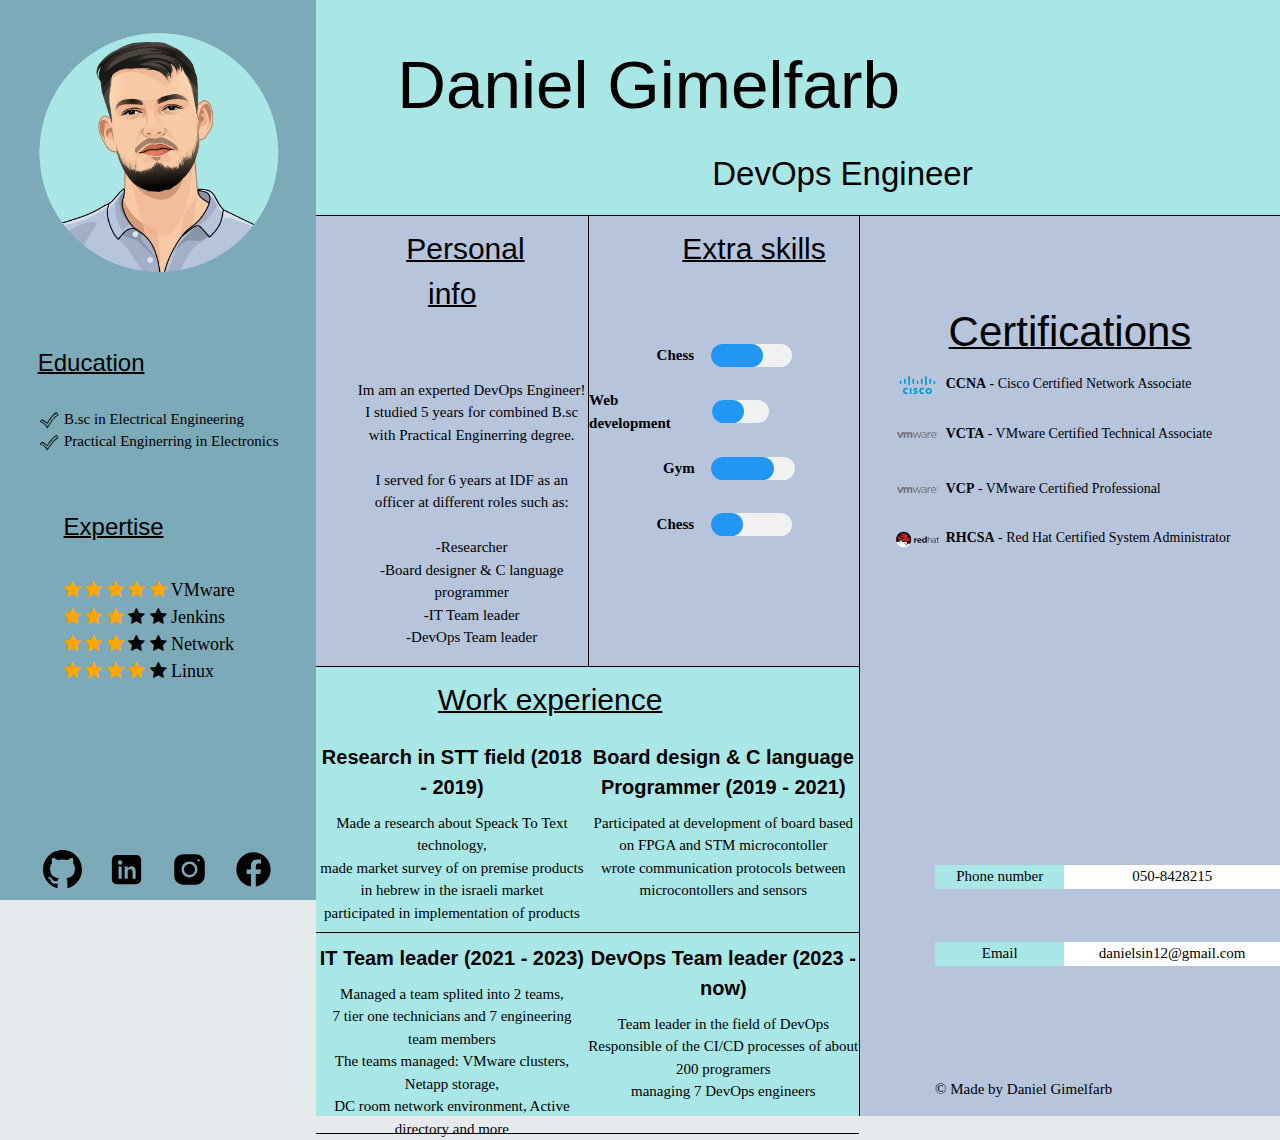
<file: index.html>
<!DOCTYPE html>
<html lang="en">
  <head>
    <meta charset="UTF-8" />
    <meta http-equiv="X-UA-Compatible" content="IE=edge" />
    <meta name="viewort" content="width=device-width, initial-scale=1.0" />
    <meta name="description" content="Daniel Gimelfarb Resume" />
    <title>Document</title>
    <link
      rel="stylesheet"
      href="https://cdnjs.cloudflare.com/ajax/libs/font-awesome/4.7.0/css/font-awesome.min.css"
    />
    <link rel="stylesheet" href="index.css" />
    <link rel="stylesheet" href="https://www.w3schools.com/w3css/4/w3.css">
  </head>
  <body>
    <section id="left-side-of-page">
      <img
        id="img-of-daniel"
        src="/images/DSC_0175.png"
        alt="picture of Daniel Gimelfarb"
      />
      <div id="education-paragraph">
        <div id="education-header">
          <h3>Education</h3>
        </div>
        <div id="first-education-line">
          <span
            ><img
              src="/images/icons8-done.svg"
              alt="img of done sign"
              class="done-sign"
          /></span>
          <span>B.sc in Electrical Engineering<br /> </span>
        </div>
        <div id="second-education-line">
          <span
            ><img
              src="/images/icons8-done.svg"
              alt="img of done sign"
              class="done-sign"
          /></span>
          <span>Practical Enginerring in Electronics</span>
        </div>
        </div>
      </div>
      <div id="expertise-paragrapgh">
        <div id="expertise-header">
          <h3>Expertise</h3>
        </div>
        <div id="first-expertise-line">
          <span class="fa fa-star checked"></span>
          <span class="fa fa-star checked"></span>
          <span class="fa fa-star checked"></span>
          <span class="fa fa-star checked"></span>
          <span class="fa fa-star checked"></span>
          <span>VMware</span>
        </div>
        <div id="second-expertise-line">
          <span class="fa fa-star checked"></span>
          <span class="fa fa-star checked"></span>
          <span class="fa fa-star checked"></span>
          <span class="fa fa-star "></span>
          <span class="fa fa-star "></span>
          <span>Jenkins</span>
        </div>
        <div id="third-expertise-line">
          <span class="fa fa-star checked"></span>
          <span class="fa fa-star checked"></span>
          <span class="fa fa-star checked"></span>
          <span class="fa fa-star "></span>
          <span class="fa fa-star "></span>
          <span>Network</span>
        </div>
        <div id="fourth-expertise-line">
          <span class="fa fa-star checked"></span>
          <span class="fa fa-star checked"></span>
          <span class="fa fa-star checked"></span>
          <span class="fa fa-star checked"></span>
          <span class="fa fa-star "></span>
          <span>Linux</span>
        </div>
      </div>
      <div id="bottom-link-pictures">
        <span
          ><a href="https://github.com/Fro1m" target="_blank"
            ><img
              src="/images/iconmonstr-github-1.svg"
              alt="logo of github"
              class="logo" /></a
        ></span>
        <span
          ><a
            href="https://www.linkedin.com/in/daniel-gimelfarb-2b8b35134/"
            target="_blank"
            ><img
              src="/images/icons8-linkedin.svg"
              alt="logo of linkedin"
              class="logo" /></a
        ></span>
        <span
          ><a href="https://www.instagram.com/daniel_gimel7/" target="_blank"
            ><img
              src="/images/icons8-instagram.svg"
              alt="logo of instagram"
              class="logo" /></a
        ></span>
        <span
          ><a
            href="https://www.facebook.com/daniel.gimelfarb.5/"
            target="_blank"
            ><img
              src="/images/icons8-facebook.svg"
              alt="logo of facebook"
              class="logo" /></a
        ></span>
      </div>
    </section>
    <div id="right-side-of-page">
      <header id="header-of-page">
        <h1 id="name-header">Daniel Gimelfarb</h1>
        <h2 id="title-header">DevOps Engineer</h2>
      </header>
      <div id="body-of-the-page">
        <div id="left-side">
          <div id="top-left-side-body">
            <div style="width: 50%">
              <h3
                id="personal-info-header"
                style="text-align: center; margin-right: 3em"
              >
                Personal info
              </h3>
              <p id="personal-info-paragraph">
                Im am an experted DevOps Engineer!<br />
                I studied 5 years for combined B.sc with Practical Enginerring degree.<br>
                <br>
                I served for 6 years at IDF as an officer at different roles such as:<br><br>
                -Researcher<br>
                -Board designer & C language programmer<br>
                -IT Team leader<br>
                -DevOps Team leader<br><br>
                I gained a lot of experience in many fields and I am ready for my next challenge!
              </p>
            </div>
            <div style="width: 50%; border-right: solid; border-left: solid;
            border-width: 1px; ">
              <h3 id="extra-skills-header">Extra skills</h3>
              <div id="extra-skills-paragraph" >
                <span style="display: flex; align-items: center; justify-content: center;">
                  <strong>Chess </strong>&nbsp&nbsp<div class="w3-light-grey w3-round-xlarge" style="width: 30%; margin-left: 1vh;">
                    <div class="w3-container w3-blue w3-round-xlarge" style="width: 65%;"><br></div>
                  </div>
                  <br><br>
                </span>
                <span style="display: flex; align-items: center; justify-content: center; margin-right: 6em;">
                  <strong>Web development</strong>&nbsp&nbsp<div class="w3-light-grey w3-round-xlarge" style="width: 34.4%; margin-left: 1vh;">
                    <div class="w3-container w3-blue w3-round-xlarge" style="width: 40%;"><br></div>
                  </div>
                  <br><br>
                </span>
                <span style="display: flex; align-items: center; justify-content: center; margin-right: -0.68em;">
                  <strong>Gym </strong>&nbsp&nbsp<div class="w3-light-grey w3-round-xlarge" style="width: 30%; margin-left: 1vh;">
                    <div class="w3-container w3-blue w3-round-xlarge" style="width: 75%;"><br></div>
                  </div>
                  <br><br>
                </span>
                <span style="display: flex; align-items: center; justify-content: center;">
                  <strong>Chess </strong>&nbsp&nbsp<div class="w3-light-grey w3-round-xlarge" style="width: 30%; margin-left: 1vh;">
                    <div class="w3-container w3-blue w3-round-xlarge" style="width: 25%;"><br></div>
                  </div>
                  <br><br>
                </span>
              </div>
            </div>
          </div>
          <div id="bottom-left-side-body">
            <h3 id="work-experience-header">Work experience</h3>
            <div id="text-stuff-in-work-experience">
              <div id="research-pa">
                <h4 style="font-weight: bold;">Research in STT field (2018 - 2019)</h4>
                <div>Made a research about Speack To Text technology,<br>
                   made market survey of on premise products in hebrew in the israeli market<br>
                  participated in implementation of products </div>
              </div>
              <div id="programmer-pa">
                <h4 style="font-weight: bold;">Board design & C language Programmer (2019 - 2021)</h4>
                <div>Participated at development of board based on FPGA and STM microcontoller<br>
                    wrote communication protocols between microcontollers and sensors<br>
                    </div>
              </div>
              <div id="dct-pa">
                <h4 style="font-weight: bold;">IT Team leader (2021 - 2023)</h4>
                <div>Managed a team splited into 2 teams, <br>
                     7 tier one technicians and 7 engineering team members<br>
                     The teams managed: VMware clusters, Netapp storage,<br>
                     DC room network environment, Active directory and more</div>
              </div>
              <div id="even-pa">
                <h4 style="font-weight: bold;">DevOps Team leader (2023 - now)</h4>
                <div>Team leader in the field of DevOps<br>
                     Responsible of the CI/CD processes of about 200 programers<br>
                     managing 7 DevOps engineers</div>
              </div>
            </div>
          </div>
        </div>
        <div id="right-side">
          <div>
            <h3 id="certificate-headline">Certifications</h3>
            <div id="certificate-paragraph">
              <img
                src="/images/cisco-ar21.svg"
                alt="img of cisco"
                style="width: 3.5em"
              /> <strong>CCNA</strong> - Cisco Certified Network Associate<br /><br>
              <img
                src="/images/VMware.svg"
                alt="img of cisco"
                style="width: 3.5em"
              /> <strong>VCTA</strong> - VMware Certified Technical Associate<br /><br>
              <img
                src="/images/VMware.svg"
                alt="img of cisco"
                style="width: 3.5em"
              /> <strong>VCP</strong> - VMware Certified Professional<br /><br>
              <img
                src="/images/redhat-ar21.svg"
                alt="img of cisco"
                style="width: 3.5em"
              /> <strong>RHCSA</strong> - Red Hat Certified System Administrator
            </div>
          </div>
          <div id="all-details-boxes">
            <div id="boxes-of-phone">
              <div id="left-box-of-phone">Phone number</div>
              <div id="right-box-of-phone">050-8428215</div>
            </div>
            <div id="boxes-of-email">
              <div id="left-box-of-email">Email</div>
              <div id="right-box-of-email">danielsin12@gmail.com</div>
            </div>
            <p id="copy-rights">&copy; Made by Daniel Gimelfarb</p>
          </div>
        </div>
      </div>
    </div>
  </body>
</html>
</file>
<file: index.css>
* {
    font-family: Georgia, 'Times New Roman', Times, serif;
}

body {
    display: flex;
    background-color: #e7eaec;
    padding: 0;
    margin: 0;
    min-height: 100vh;
  }

#left-side-of-page{
    display: flex;
    flex-direction: column;
    justify-content: space-between;
    align-items: center;
    width: 28em;
    background-color: #7caab8;
}

#img-of-daniel{
    width: 20em;
}

#education-header{
    margin-bottom: -0.5em;
    font-size: 1.8em;
    text-decoration: underline;
    text-decoration-thickness: 2px;
    margin-bottom: 1em;
}

#education-paragraph{
    margin-top: -8em;
    font-size: 1em;
}

#expertise-header{
    font-size: 1.8em;
    margin-bottom: -0.5em;
    text-decoration: underline;
    text-decoration-thickness: 2px;
    margin-bottom: 1em;
}

#expertise-paragrapgh{
    margin-top: -6em;
    font-size: 1.2em;
    margin-right: 1em;
}


.logo {
    width: 4em;
    height: 4em;
    padding: 0.7em;
}

#github-logo {
    width: 7.6em;
}

.checked {
    color: orange;
    margin-bottom: 0.2em;
   }

.done-sign{
    height: 1.3em;
    width: 1.5em;
    margin: 0;
}

#right-side-of-page{
        background-color: #A9E7E6;
        width: 100%;
        height: 100vh;
        display: flex;
        flex-direction: column;
}

#header-of-page{
    width: 100%;
    height: auto;
    border-width: 1px;
    border-bottom: solid;
    border-width: 1px;    
}

h1{
    padding-top: 0.5em;
    padding-left: 1.2em;
    padding-bottom: 0.2em;
    font-size: 3.5em;
    margin: 0;
    
}

#name-header{
    padding-top: 0.5em;
    padding-left: 1.2em;
    font-size: 4.5em;
    margin: 0;
}

h2{
    font-size: 3.2em;
    margin: 0;
    padding-left: 8em;
    margin-bottom: 0.5em;
}

#title-header{
    font-size: 2.2em;
    margin: 0;
    padding-left: 12em;
    margin-bottom: 0.5em;
}

#body-of-the-page{
    background-color: #b6c4dc;
    display: flex;
    justify-content: right;
    width: 100%;
    height: 100%;
}

#left-box-of-phone{
    background-color: #A9E7E6;
    width: 150px;
    height: 1.6em;
    text-align: center;
}

#right-box-of-phone{
    background-color: white;
    width: 250px;
    height: 1.6em;
    text-align: center;
}

#left-box-of-email{
    background-color: #A9E7E6;
    width: 150px;
    height: 1.6em;
    text-align: center;
}

#right-box-of-email{
    background-color: white;
    width: 250px;
    height: 1.6em;
    text-align: center;
}

#boxes-of-phone{
    display: flex;
    margin-bottom: 3.5em;
    width: 100%;
}

#boxes-of-email{
    display: flex;
    margin-bottom: 5.5em;
    width: 100%;
}

#all-details-boxes{
    align-self: flex-end; 
    display: flex;
    flex-direction: column;
    width: 23em;
} 

#certificate-headline{
    font-size: 2.8em;
    width: 10em;
    text-align: center;
    margin-top: 2em;
    text-decoration: underline;
    text-decoration-thickness: 2px;
}

#right-side{
    display: flex;
    flex-direction: column;
    justify-content: space-between;
    
}

#certificate-paragraph{
    margin-left: 2.4em;
    font-size: 0.93em;
}

#left-side{
    display: flex;
    flex-direction: column;
    width: 100%;
}

#bottom-left-side-body{
    display: flex;
    flex-direction: column;
    height: 50%;
    width: 100%;
    background-color: #A9E7E6;
    border-top: solid;
    border-width: 1px; 
    border-right: solid;
    border-width: 1px; 

}

#top-left-side-body{
    display: flex;
    height: 50%;
    width: 100%;
    background-color: #b6c4dc;
}

#work-experience-header{
    text-align: center;
    margin-right: 4.5em;
    margin-left: 2em;
    font-size: 2em;
    text-decoration: underline;
    text-decoration-thickness: 2px;
}

#work-experience-paragraph{
    margin-left: 4.3em;
    font-size: 1em;
}

#personal-info-header{
    margin-left: 3em;
    margin-bottom: 2.1em;
    font-size: 2em;
    text-decoration: underline;
    text-decoration-thickness: 2px;
}

#personal-info-paragraph{
    margin-left: 2.6em;
    font-size: 1em;
    text-align: center;
}

#extra-skills-header{
    margin-left: 2em;
    margin-bottom: 1.9em;
    text-align: center;
    font-size: 2em;
    text-decoration: underline;
    text-decoration-thickness: 2px;
}

#extra-skills-paragraph{
    display: flex;
    flex-direction: column;
    justify-content: space-around;
    font-size: 1em;
    text-align: left;
    height: 50%;
}

#copy-rights{
    margin-top: 2em;
}

#text-stuff-in-work-experience{
    display: flex;
    flex-wrap: wrap;
    height: 100%;
}

#research-pa{
    width: 50%;
    height: 50%;
    text-align: center;
    border-bottom: solid;   
    border-width: 1px; 
}

#dct-pa{
    width: 50%;
    height: 50%;
    text-align: center;
    border-bottom: solid;
    border-width: 1px; 
}

#programmer-pa{
    width: 50%;
    height: 50%;
    text-align: center;
    border-bottom: solid;
    border-width: 1px; 
    
}

#even-pa{
    width: 50%;
    height: 50%;
    text-align: center;
    border-bottom: solid;
    border-width: 1px; 
}
</file>
